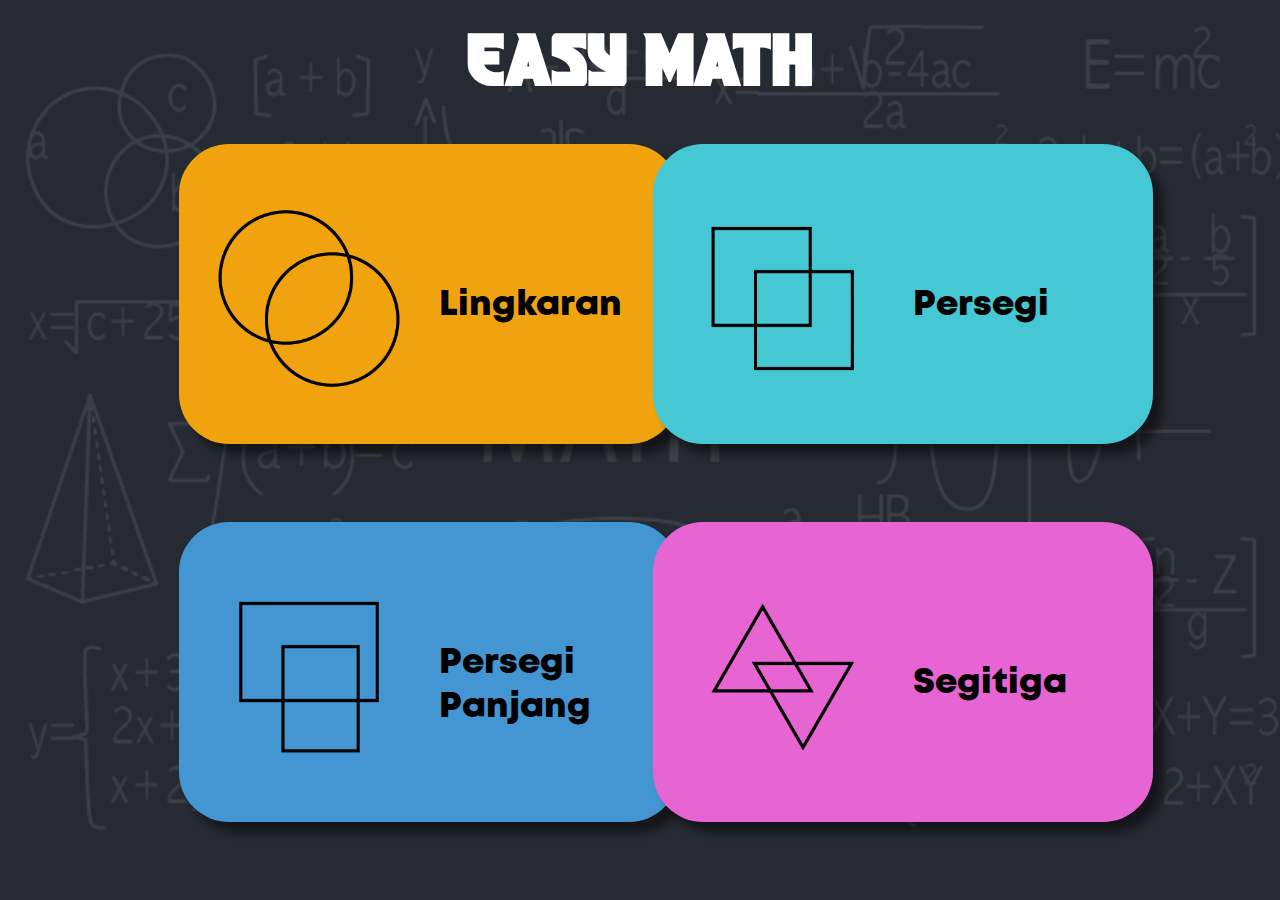
<file: index.html>
<!DOCTYPE html>
<html lang="en">
<head>
    <meta charset="UTF-8">
    <meta http-equiv="X-UA-Compatible" content="IE=edge">
    <meta name="viewport" content="width=device-width, initial-scale=1.0">
    <title>Easy Math</title>
    <link rel="stylesheet" href="style.css">
    <link rel="shortcut icon" href="gambar/logoorange.ico" type="image/x-icon">
</head>
<body>
     <h1>EASY MATH</h1>
     <div class="lingkaran">
         <img src="gambar/lingkaran.png">
         <a href="lingkaran.html">Lingkaran</a>
     </div> 
     <div class="persegi">
         <img src="gambar/persegi.png">
         <a href="persegi.html">Persegi</a>
     </div>     
     <div class="ppanjang">
         <img src="gambar/ppanjang.png">
         <a href="ppanjang.html">
             Persegi
             <br>
             Panjang
            </a>
     </div> 
     <div class="segitiga">
         <img src="gambar/segitiga.png">
         <a href="segitiga.html">Segitiga</a>
     </div>
</body>
</html>
</file>
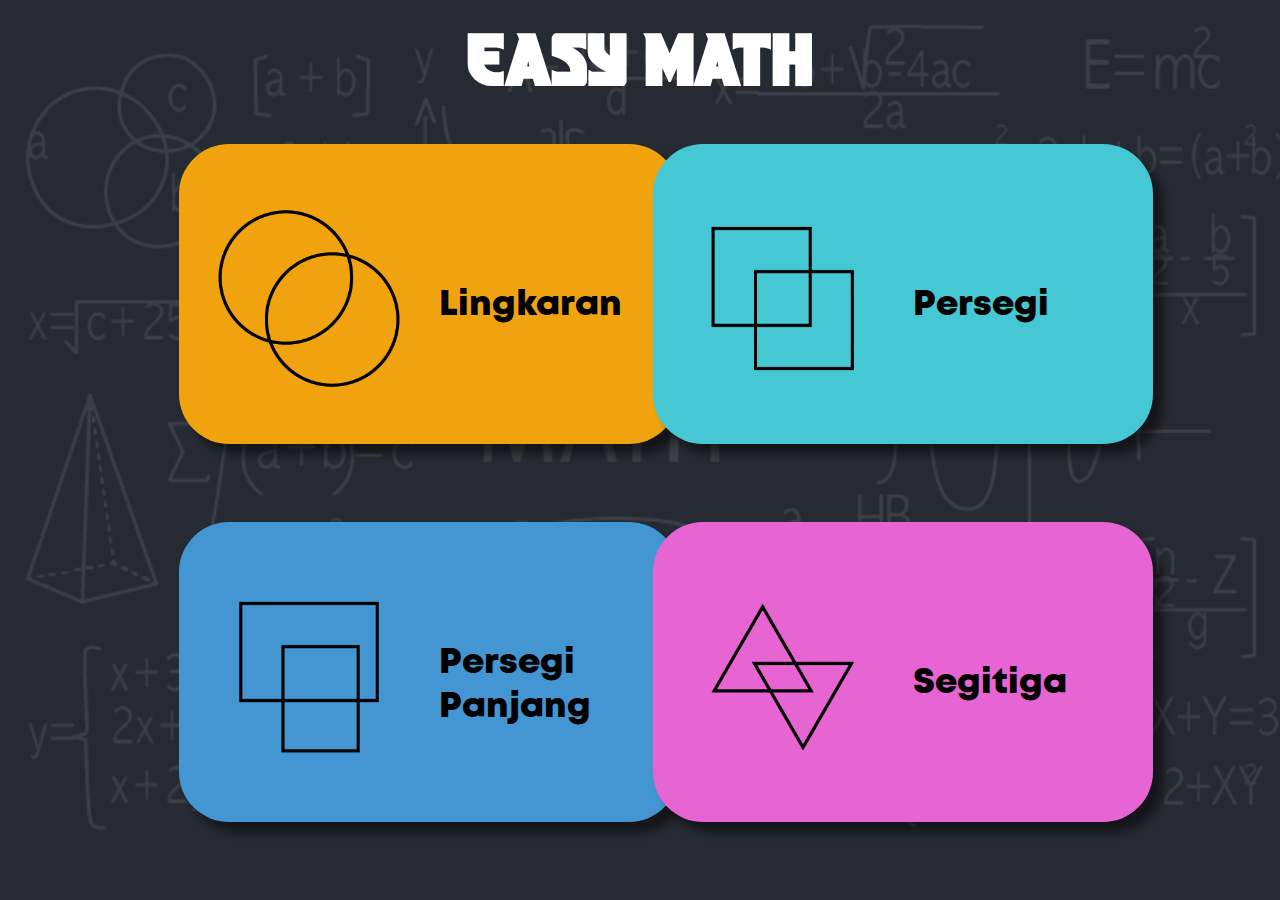
<file: easy.html>
<!DOCTYPE html>
<html lang="en">
<head>
    <meta charset="UTF-8">
    <meta http-equiv="X-UA-Compatible" content="IE=edge">
    <meta name="viewport" content="width=device-width, initial-scale=1.0">
    <title>Easy Math</title>
    <link rel="stylesheet" href="style.css">
    <link rel="shortcut icon" href="gambar/logoorange.ico" type="image/x-icon">
</head>
<body>
     <h1>EASY MATH</h1>
     <div class="lingkaran">
         <img src="gambar/lingkaran.png">
         <a href="lingkaran.html">Lingkaran</a>
     </div> 
     <div class="persegi">
         <img src="gambar/persegi.png">
         <a href="persegi.html">Persegi</a>
     </div>     
     <div class="ppanjang">
         <img src="gambar/ppanjang.png">
         <a href="ppanjang.html">
             Persegi
             <br>
             Panjang
            </a>
     </div> 
     <div class="segitiga">
         <img src="gambar/segitiga.png">
         <a href="segitiga.html">Segitiga</a>
     </div>
</body>
</html>
</file>
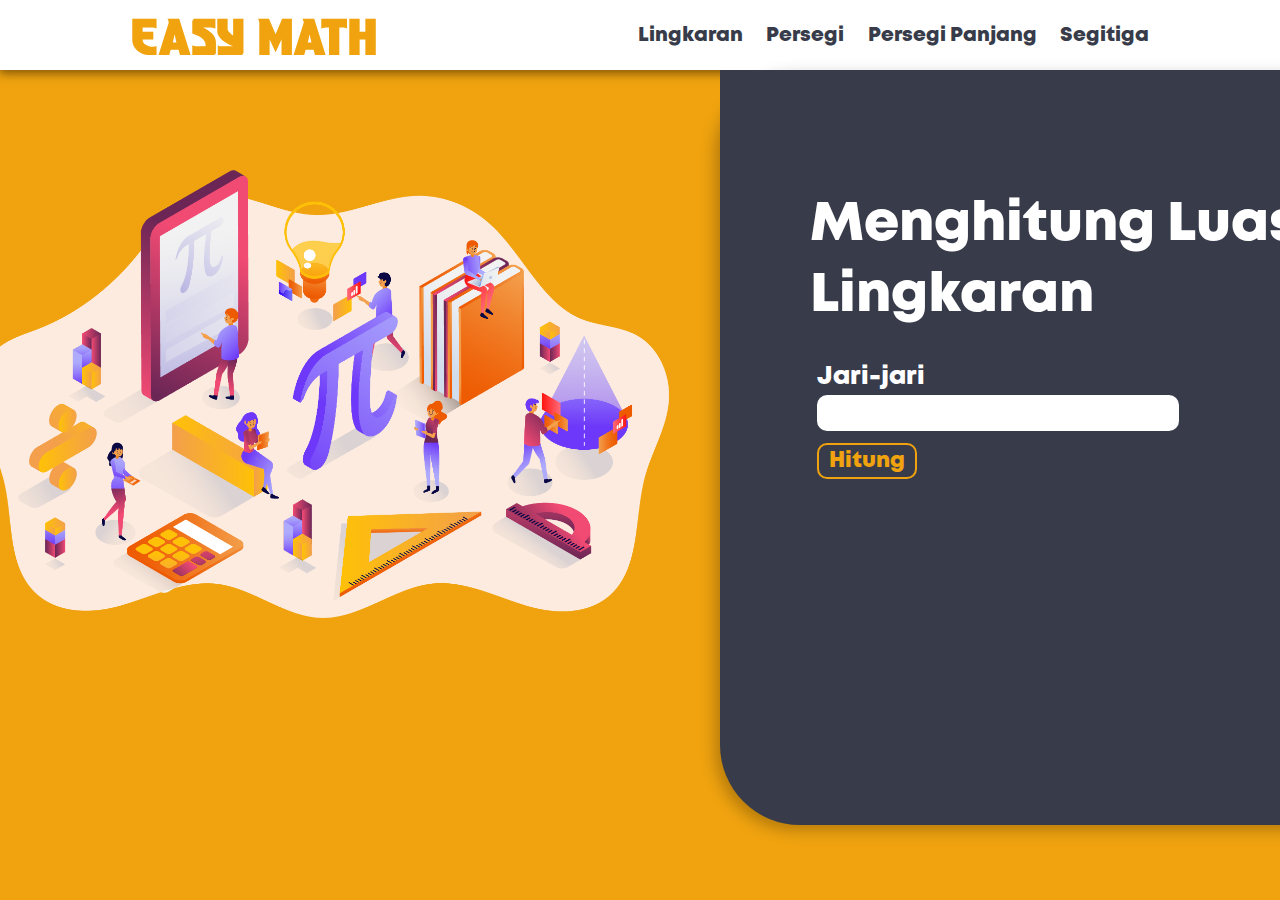
<file: lingkaran.html>
<!DOCTYPE html>
<html lang="en">
<head>
    <meta charset="UTF-8">
    <meta http-equiv="X-UA-Compatible" content="IE=edge">
    <meta name="viewport" content="width=device-width, initial-scale=1.0">
    <link rel="stylesheet" href="style2.css">
    <title>Luas Lingkaran</title>
    <link rel="shortcut icon" href="gambar/logoorange.ico" type="image/x-icon">

    <script type="text/javascript">
        
        function luas(){
            jari2=document.getElementById("jari2").value;
            luas=jari2*jari2*22/7;
            ping="Masukkan angka!";
            ping2="Harus positif!"

            if (jari2 >=0) {
                document.getElementById("hasil").value=luas;
            } else if (jari2 < 0) {
                document.getElementById("hasil").value=ping2;
            } else {
                document.getElementById("hasil").value=ping;
            }
         }
            
    </script>
</head>
<body>
    <img src="gambar/math.png">
    <div class="wrna"></div>
    <div class="kotak">
        <h2>Menghitung Luas
            <br>
            Lingkaran
        </h2>
            <table>
               <tr>
                   <td>Jari-jari</td>
               </tr>
               <tr>
                   <td><input type="text" id="jari2"></td>
               </tr>
               <tr>
                <td><button type="submit" value="hitung" onclick="luas()" id="jumlah">Hitung</button></td>
               </tr>
               <tr>
                   <td><input type="text" id="hasil" disabled='true'></td>
               </tr>
            </table>
    </div>
        <nav>
            <a href="index.html">EASY MATH</a>

            <ul>
                <li><p>Lingkaran</p></li>
                <li><a href="persegi.html">Persegi</a></li>
                <li><a href="ppanjang.html">Persegi Panjang</a></li>
                <li><a href="segitiga.html">Segitiga</a></li>  
            </ul>
        </nav>
</body>
</html>
</file>
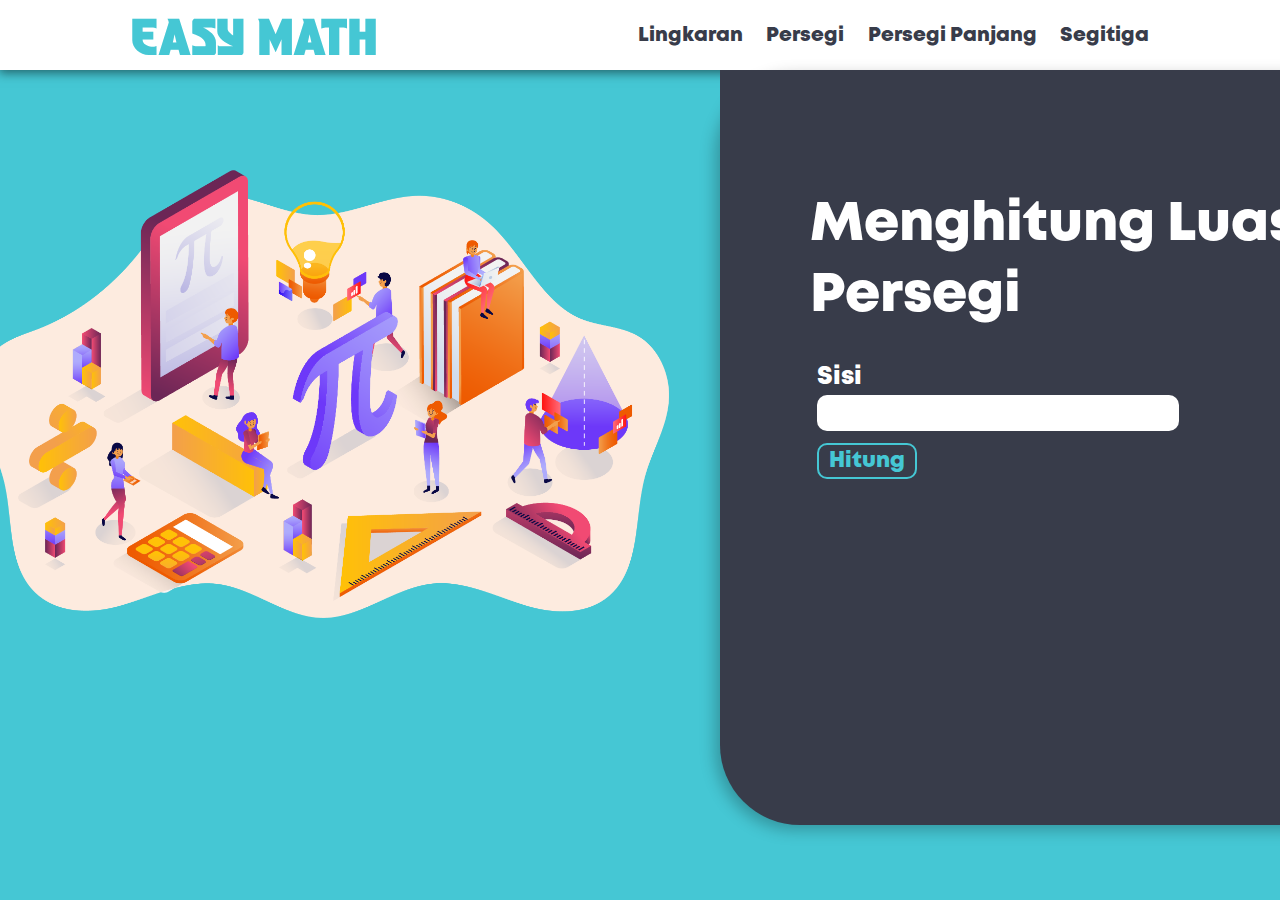
<file: persegi.html>
<!DOCTYPE html>
<html lang="en">
<head>
    <meta charset="UTF-8">
    <meta http-equiv="X-UA-Compatible" content="IE=edge">
    <meta name="viewport" content="width=device-width, initial-scale=1.0">
    <link rel="stylesheet" href="style3.css">
    <title>Luas Persegi</title>
    <link rel="shortcut icon" href="gambar/logoorange.ico" type="image/x-icon">

    <script type="text/javascript">
        
        function luas(){
            sisi=document.getElementById("sisi").value;
            luas=sisi*sisi;
            ping="Masukkan angka!";
            ping2="Harus positif!"
            if (sisi >= 0) {
                document.getElementById("hasil").value=luas;
            } else if (sisi < 0) {
                document.getElementById("hasil").value=ping2;
            } else {
                document.getElementById("hasil").value=ping;
            }
        }
    </script>
</head>
<body>
    <img src="gambar/math.png">
    <div class="wrna"></div>
    <div class="kotak">
        <h2>Menghitung Luas
            <br>
            Persegi
        </h2>
        <table>
            <tr>
                <td>Sisi</td>
            </tr>
            <tr>
                <td><input type="text" id="sisi"></td>
            </tr>
            <tr>
                <td><button type="submit" value="hitung" onclick="luas()" id="jumlah">Hitung</button></td>
            </tr>
            <tr>
                <td><input type="text" id="hasil" disabled='true'></td>
            </tr>
         </table>
    </div>
        <nav>
            <a href="index.html">EASY MATH</a>

            <ul>
                <li><a href="lingkaran.html">Lingkaran</a></li>
                <li><p>Persegi</p></li>
                <li><a href="ppanjang.html">Persegi Panjang</a></li>
                <li><a href="segitiga.html">Segitiga</a></li>  
            </ul>
        </nav>
</body>
</html>
</file>
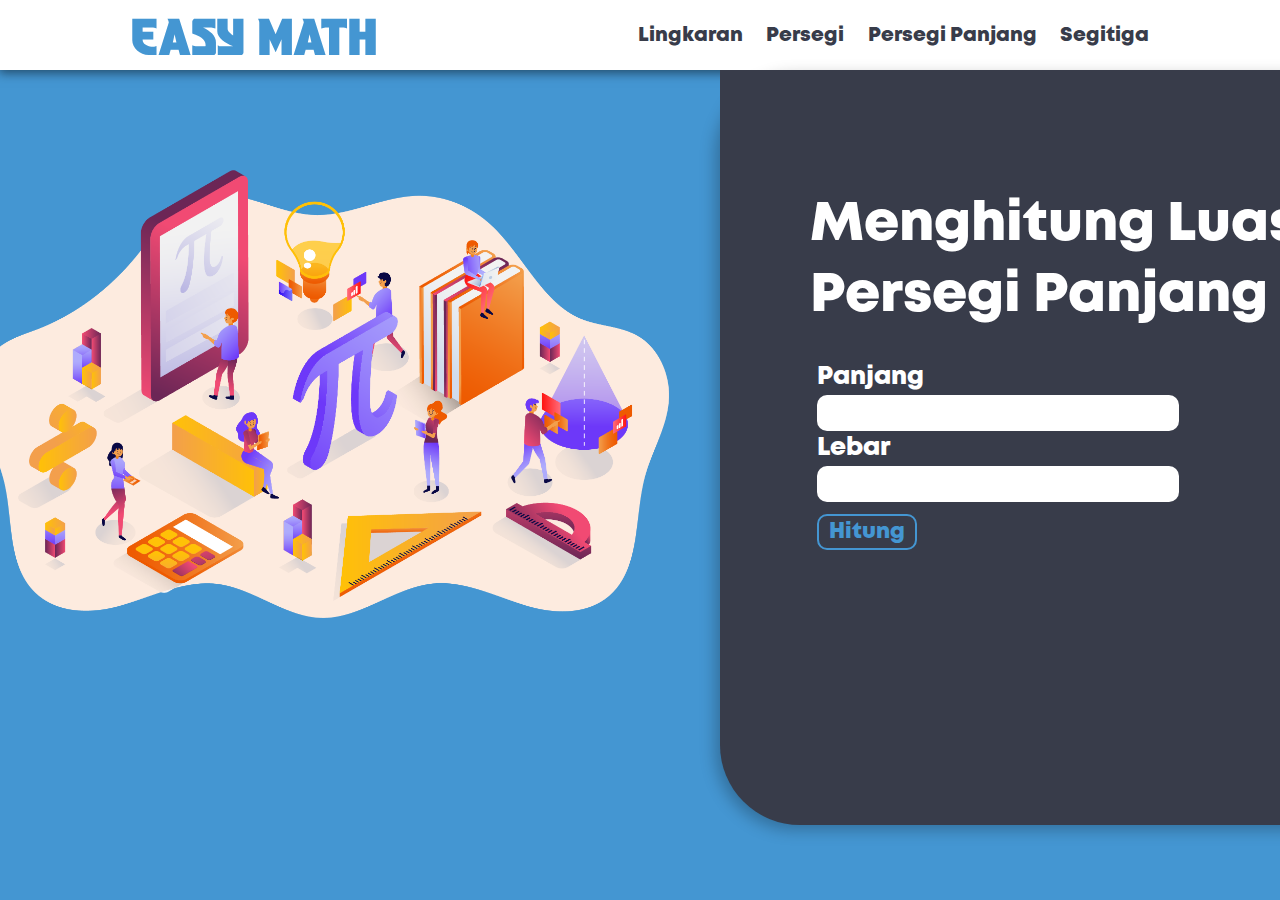
<file: ppanjang.html>
<!DOCTYPE html>
<html lang="en">
<head>
    <meta charset="UTF-8">
    <meta http-equiv="X-UA-Compatible" content="IE=edge">
    <meta name="viewport" content="width=device-width, initial-scale=1.0">
    <link rel="stylesheet" href="style4.css">
    <title>Luas Persegi Panjang</title>
    <link rel="shortcut icon" href="gambar/logoorange.ico" type="image/x-icon">

    <script type="text/javascript">
        
        function pluas(){
            panjang=document.getElementById("panjang").value;
            lebar=document.getElementById("lebar").value;
            pluas=panjang*lebar;
            ping="Harus positif!"
            ping2="Masukkan angka!"

            if ((panjang >= 0) && (lebar >=0)) {
                document.getElementById("hasil").value=pluas;
            } else if ((panjang < 0) || (lebar < 0)) {
                document.getElementById("hasil").value=ping;
            } else {
                document.getElementById("hasil").value=ping2;
            }
        }
    </script>
</head>
<body>
    <img src="gambar/math.png">
    <div class="wrna"></div>
    <div class="kotak">
        <h2>Menghitung Luas
            <br>
            Persegi Panjang
        </h2>
        <table>
            <tr>
                <td>Panjang</td>
            </tr>
            <tr>
                <td><input type="text" id="panjang"></td>
            </tr>
            <tr>
                <td>Lebar</td>
            </tr>
            <tr>
                <td><input type="text" id="lebar"></td>
            </tr>
            <tr>
                <td><button type="submit" value="hitung" onclick="pluas()" id="jumlah">Hitung</button></td>
            </tr>
            <tr>
                <td><input type="text" id="hasil" disabled='true'></td>
            </tr>
         </table>
    </div>
        <nav>
            <a href="index.html">EASY MATH</a>

            <ul>
                <li><a href="lingkaran.html">Lingkaran</a></li>
                <li><a href="persegi.html">Persegi</a></li>
                <li><p>Persegi Panjang</p></li>
                <li><a href="segitiga.html">Segitiga</a></li>  
            </ul>
        </nav>
</body>
</html>
</file>
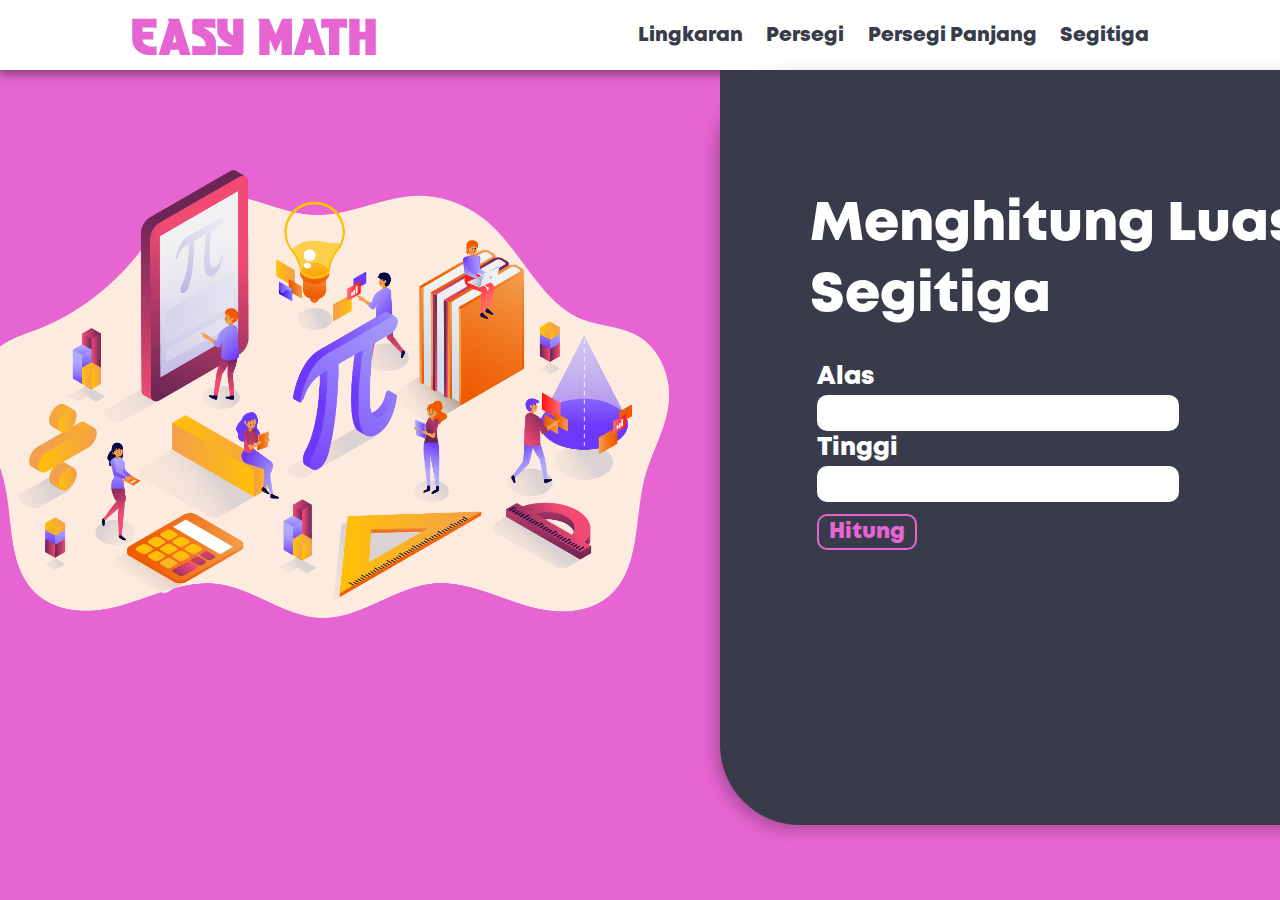
<file: segitiga.html>
<!DOCTYPE html>
<html lang="en">
<head>
    <meta charset="UTF-8">
    <meta http-equiv="X-UA-Compatible" content="IE=edge">
    <meta name="viewport" content="width=device-width, initial-scale=1.0">
    <link rel="stylesheet" href="style5.css">
    <link rel="shortcut icon" href="gambar/logoorange.ico" type="image/x-icon">
    <title>Luas Segitiga</title>

    <script type="text/javascript">
        
        function luas(){
            alas=document.getElementById("alas").value;
            tinggi=document.getElementById("tinggi").value;
            luas=(alas*tinggi)*0.5;
            ping="Harus positif!"
            ping2="Masukkan angka!"

            if ((alas >= 0) && (tinggi >=0)) {
                document.getElementById("hasil").value=luas;
            } else if (alas < 0 || tinggi < 0) {
                document.getElementById("hasil").value=ping;
            } else {
                document.getElementById("hasil").value=ping2;
            }
          }
     </script>
</head>
<body>
    <img src="gambar/math.png">
    <div class="wrna"></div>
    <div class="kotak">
        <h2>Menghitung Luas
            <br>
            Segitiga
        </h2>
        <table>
            <tr>
                <td>Alas</td>
            </tr>
            <tr>
                <td><input type="text" id="alas"></td>
            </tr>
            <tr>
                <td>Tinggi</td>
            </tr>
            <tr>
                <td><input type="text" id="tinggi"></td>
            </tr>
            <tr>
                <td><button type="submit" value="hitung" onclick="luas()" id="jumlah">Hitung</button></td>
            </tr>
            <tr>
                <td><input type="text" id="hasil" disabled='true'></td>
            </tr>
         </table>
    </div>
        <nav>
            <a href="index.html">EASY MATH</a>

            <ul>
                <li><a href="lingkaran.html">Lingkaran</a></li>
                <li><a href="persegi.html">Persegi</a></li>
                <li><a href="ppanjang.html">Persegi Panjang</a></li>
                <li><p>Segitiga</p></li>  
            </ul>
        </nav>
</body>
</html>
</file>
<file: style.css>
/* memngambil font eksternal */
@font-face {
    font-family: Asad;
    src: url(KungFuMasterExpanded-X32x2.otf);
}

@font-face {
    font-family: mont;
    src: url(Mont-HeavyDEMO.otf);
}
/* tampilan body */
body {
    background-image: url(gambar/papan.png);
    background-size: 100%;
    background-repeat: no-repeat;
    background-color: #262A32;
}
/* tampilan judul web */
h1 {
    font-family: asad;
    text-align: center;
    color: white;
    font-size: 70px;
    margin-top: 22px;
}
/* membuat kotak bagian lingkaran */
.lingkaran {
    position: absolute;
    width: 500px;
    height: 300px;
    left: 14%;
    top: 16%;
    
    background-color: #F0A30F;
    box-shadow: 10px 10px 10px rgba(0, 0, 0, 0.5);
    border-radius: 50px;
    cursor: pointer;
    -webkit-transition: background-color 0.8s;
        transition: background-color 0.8s;
}
/* hover adalah efek suatu objek ketika cursor berada diatasnya */
.lingkaran:hover {
    background-color:#E765D2;
}
/* gambar lingkaran */
.lingkaran img {
    position: absolute;
    width: 220px;
    height: auto;
    left: 20px;
    top: 45px;
}
/* hyperlink lingkaran */
.lingkaran a {
    position: absolute;
    width: 181px;
    height: 45px;
    left: 260px;
    top: 140px;

    font-size: 35px;
    font-family: mont;
    color: black;
    text-decoration: none;
}
/* kotak bagian persegi */
.persegi {
    position: absolute;
    width: 500px;
    height: 300px;
    left: 51%;
    top: 16%;

    background: #45C7D4;
    box-shadow: 10px 10px 10px rgba(0, 0, 0, 0.5);
    border-radius: 50px;

    cursor: pointer;
    -webkit-transition: background-color 0.8s;
        transition: background-color 0.8s;
}
/* mode hover */
.persegi:hover {
    background-color:#4496D2;
}
/* gambar persegi */
.persegi img {
    position: absolute;
    width: 220px;
    height: auto;
    left: 20px;
    top: 45px;
}
/* hyperlink persegi */
.persegi a {
    position: absolute;
    width: 181px;
    height: 45px;
    left: 260px;
    top: 140px;

    font-size: 35px;
    font-family: mont;
    color: black;
    text-decoration: none;
}
/* kotak bagian persegi panjang */
.ppanjang {
    position: absolute;
    width: 500px;
    height: 300px;
    left: 14%;
    top: 58%;

    background: #4496D2;
    box-shadow: 10px 10px 10px rgba(0, 0, 0, 0.5);
    border-radius: 50px;

    cursor: pointer;
    -webkit-transition: background-color 0.8s;
        transition: background-color 0.8s;
}
/* mode hover */
.ppanjang:hover {
    background-color: #45C7D4;
}
/* gambar persegi panjang */
.ppanjang img {
    position: absolute;
    width: 220px;
    height: auto;
    left: 20px;
    top: 45px;
}
/* hyperlink persegi panjang */
.ppanjang a {
    position: absolute;
    width: 181px;
    height: 45px;
    left: 260px;
    top: 120px;

    font-size: 35px;
    font-family: mont;
    color: black;
    text-decoration: none;
}
     /*kotak segitiga */
.segitiga {
    position: absolute;
    width: 500px;
    height: 300px;
    left: 51%;
    top: 58%;

    background: #E765D2;
    box-shadow: 10px 10px 10px rgba(0, 0, 0, 0.5);
    border-radius: 50px;

    cursor: pointer;
    -webkit-transition: background-color 0.8s;
        transition: background-color 0.8s;
}
/* mode hover */
.segitiga:hover {
    background-color: #F0A30F;
}
/* gambar segitiga */
.segitiga img {
    position: absolute;
    width: 220px;
    height: auto;
    left: 20px;
    top: 45px;
}
/* hyperlink segitiga */
.segitiga a {
    position: absolute;
    width: 181px;
    height: 45px;
    left: 260px;
    top: 140px;

    font-size: 35px;
    font-family: mont;
    color: black;
    text-decoration: none;
}
</file>
<file: style2.css>
/* selector css universal */
* {
    margin: 0;
    padding: 0;
}
/* membuat font eksternal */
@font-face{
    font-family: Mont;
    src: url(Mont-HeavyDEMO.otf);
}

@font-face {
    font-family: asad;
    src: url(KungFuMasterExpanded-X32x2.otf);
}
/* tampilan background */
body {
    background-color: #F0A30F;
}
/* menampilkan gambar */
img {
    width: 60%;
    position: absolute;
    top: 150px;
    left: -60px;
}

/*navbar*/

nav {
    display: flex;
    background-color: white;
    justify-content: space-around;
    /* padding: 20px 0; */
    color: #383C4A;
    align-items: center;
    box-shadow: 0px 2px 10px 1px rgba(0, 0, 0, 0.5);
    height: 70px;
    z-index: 10;
}

nav a {
    font-family: asad;
    font-size: 50px;
    text-decoration: none;
    color: #F0A30F;

    cursor: pointer;
    -webkit-transition: color 0.8s;
        transition: color 0.8s;
}
/* efek hover */
nav a:hover {
    color: #383C4A;
}

nav ul {
    display: flex;
    list-style: none;
    width: 40%;
    justify-content: space-between;
}

nav ul li a {
    font-family: Mont;
    color: #383C4A;
    font-size: 20px;
    text-decoration: none;
}

nav ul li p {
    font-family: Mont;
    color: #383C4A;
    font-size: 20px;
}
/* membuat rectangle dibagian kanan */
.wrna {
    position: absolute;
    width: 720px;
    height: 755px;
    left: 720px;
    top: 70px;

    background: #383C4A;
    box-shadow: -5px 5px 15px rgba(0, 0, 0, 0.25);
    border-radius: 80px;
}

.kotak {
    position: absolute;
    width: 720px;
    height: 500px;
    left: 720px;
    top: 70px;

    background: #383C4A;
}
/* membuat form disertai dengan table */
.kotak table {
    font-family: Mont;
    color: white;
    font-size: 25px;

    position: absolute;
    left: 95px;
    top: 290px;
}

table tr td input {
    font-size: 25px;
}
/* tampilan di form khusus dibagian button */
#jumlah {
    font-family: Mont;
    font-size: 22px;
    text-align: center;
    width: 100px;


    height: 36px;
    color:#F0A30F;
    margin-top: 10px;
    background-color: transparent;
    border: 2px solid #F0A30F;
    border-radius: 10px;
    cursor: pointer;
}
/* efek hover pada button */
#jumlah:hover, #jumlah:focus {
    color:#383C4A;
    outline: 0;
    background-color: #F0A30F;
}
/* mengatur lebar dll pada textfield jari2 */
#jari2 {
    font-size: 22px;
    font-family: Mont;
    height: 36px;
    padding-left: 10px;
    border-radius: 10px;
    color: #383C4A;
    border: white;
}
/* membuat textfield bagian hasil transparan */
#hasil {
    margin-top: 40px;
    background-color: transparent;
    border: none;
    color: #F0A30F;
    font-family: Mont;
    font-size: 60px;
    width: 650px;
}
/* mengatur tulisan  */
.kotak h2 {
    font-family: Mont;
    font-size: 55px;
    color: white;

    position: absolute;
    left: 90px;
    top: 120px;
}

/* ukuran tablet */
@media screen and (max-width: 768px) {
    nav ul {
        width: 50%;
    }
}

@media screen and (max-width: 576px) {
    .menu-toggle {
        display: flex;
    }
    nav ul {
        display: none;
    }
}
</file>
<file: style3.css>
* {
    margin: 0;
    padding: 0;
}

@font-face{
    font-family: Mont;
    src: url(Mont-HeavyDEMO.otf);
}

@font-face {
    font-family: asad;
    src: url(KungFuMasterExpanded-X32x2.otf);
}

body {
    background-color: #45C7D4;
}

img {
    width: 60%;
    position: absolute;
    top: 150px;
    left: -60px;
}

/*navbar*/

nav {
    display: flex;
    background-color: white;
    justify-content: space-around;
    /* padding: 20px 0; */
    color: #383C4A;
    align-items: center;
    box-shadow: 0px 2px 10px 1px rgba(0, 0, 0, 0.5);
    height: 70px;
    z-index: 10;
}

nav a {
    font-family: asad;
    font-size: 50px;
    text-decoration: none;
    color: #45C7D4;

    cursor: pointer;
    -webkit-transition: color 0.8s;
        transition: color 0.8s;
}

nav a:hover {
    color: #383C4A;
}


nav ul {
    display: flex;
    list-style: none;
    width: 40%;
    justify-content: space-between;
}

nav ul li a {
    font-family: Mont;
    color: #383C4A;
    font-size: 20px;
    text-decoration: none;
}

nav ul li p {
    font-family: Mont;
    color: #383C4A;
    font-size: 20px;
}

.wrna {
    position: absolute;
    width: 720px;
    height: 755px;
    left: 720px;
    top: 70px;

    background: #383C4A;
    box-shadow: -5px 5px 15px rgba(0, 0, 0, 0.25);
    border-radius: 80px;
}

.kotak {
    position: absolute;
    width: 720px;
    height: 500px;
    left: 720px;
    top: 70px;

    background: #383C4A;
}

.kotak table {
    font-family: Mont;
    color: white;
    font-size: 25px;

    position: absolute;
    left: 95px;
    top: 290px;
}

table tr td input {
    font-size: 25px;
}

#jumlah {
    font-family: Mont;
    font-size: 22px;
    text-align: center;
    width: 100px;


    height: 36px;
    color:#45C7D4;
    margin-top: 10px;
    background-color: transparent;
    border: 2px solid #45C7D4;
    border-radius: 10px;
    cursor: pointer;
}

#jumlah:hover, #jumlah:focus {
    color:#383C4A;
    outline: 0;
    background-color: #45C7D4;
}

#sisi {
    font-size: 22px;
    font-family: Mont;
    height: 36px;
    padding-left: 10px;
    border-radius: 10px;
    color: #383C4A;
    border: white;
}

#hasil {
    margin-top: 40px;
    background-color: transparent;
    border: none;
    color: #45C7D4;
    font-family: Mont;
    font-size: 60px;
    width: 650px;
}

.kotak h2 {
    font-family: Mont;
    font-size: 55px;
    color: white;

    position: absolute;
    left: 90px;
    top: 120px;
}

/* ukuran tablet */
@media screen and (max-width: 768px) {
    nav ul {
        width: 50%;
    }
}

@media screen and (max-width: 576px) {
    .menu-toggle {
        display: flex;
    }
    nav ul {
        display: none;
    }
}
</file>
<file: style4.css>
* {
    margin: 0;
    padding: 0;
}

@font-face{
    font-family: Mont;
    src: url(Mont-HeavyDEMO.otf);
}

@font-face {
    font-family: asad;
    src: url(KungFuMasterExpanded-X32x2.otf);
}

body {
    background-color: #4496D2;
}

img {
    width: 60%;
    position: absolute;
    top: 150px;
    left: -60px;
}

/*navbar*/

nav {
    display: flex;
    background-color: white;
    justify-content: space-around;
    /* padding: 20px 0; */
    color: #383C4A;
    align-items: center;
    box-shadow: 0px 2px 10px 1px rgba(0, 0, 0, 0.5);
    height: 70px;
    z-index: 10;
}

nav a {
    font-family: asad;
    font-size: 50px;
    text-decoration: none;
    color: #4496D2;

    cursor: pointer;
    -webkit-transition: color 0.8s;
        transition: color 0.8s;
}

nav a:hover {
    color: #383C4A;
}

nav ul {
    display: flex;
    list-style: none;
    width: 40%;
    justify-content: space-between;
}

nav ul li a {
    font-family: Mont;
    color: #383C4A;
    font-size: 20px;
    text-decoration: none;
}

nav ul li p {
    font-family: Mont;
    color: #383C4A;
    font-size: 20px;
}

.wrna {
    position: absolute;
    width: 720px;
    height: 755px;
    left: 720px;
    top: 70px;

    background: #383C4A;
    box-shadow: -5px 5px 15px rgba(0, 0, 0, 0.25);
    border-radius: 80px;
}

.kotak {
    position: absolute;
    width: 720px;
    height: 500px;
    left: 720px;
    top: 70px;

    background: #383C4A;
}

.kotak table {
    font-family: Mont;
    color: white;
    font-size: 25px;

    position: absolute;
    left: 95px;
    top: 290px;
}

table tr td input {
    font-size: 25px;
}

#jumlah {
    font-family: Mont;
    font-size: 22px;
    text-align: center;
    width: 100px;


    height: 36px;
    color:#4496D2;
    margin-top: 10px;
    background-color: transparent;
    border: 2px solid #4496D2;
    border-radius: 10px;
    cursor: pointer;
}

#jumlah:hover, #jumlah:focus {
    color:#383C4A;
    outline: 0;
    background-color: #4496D2;
}

#panjang {
    font-size: 22px;
    font-family: Mont;
    height: 36px;
    padding-left: 10px;
    border-radius: 10px;
    color: #383C4A;
    border: white;
}

#lebar {
    font-size: 22px;
    font-family: Mont;
    height: 36px;
    padding-left: 10px;
    border-radius: 10px;
    color: #383C4A;
    border: white;
}

#hasil {
    margin-top: 40px;
    background-color: transparent;
    border: none;
    color:#4496D2;
    font-family: Mont;
    font-size: 60px;
    width: 650px;
}

.kotak h2 {
    font-family: Mont;
    font-size: 55px;
    color: white;

    position: absolute;
    left: 90px;
    top: 120px;
}

/* ukuran tablet */
@media screen and (max-width: 768px) {
    nav ul {
        width: 50%;
    }
}

@media screen and (max-width: 576px) {
    .menu-toggle {
        display: flex;
    }
    nav ul {
        display: none;
    }
}
</file>
<file: style5.css>
* {
    margin: 0;
    padding: 0;
}

@font-face{
    font-family: Mont;
    src: url(Mont-HeavyDEMO.otf);
}

@font-face {
    font-family: asad;
    src: url(KungFuMasterExpanded-X32x2.otf);
}

body {
    background-color: #E765D2;
}

img {
    width: 60%;
    position: absolute;
    top: 150px;
    left: -60px;
}

/*navbar*/

nav {
    display: flex;
    background-color: white;
    justify-content: space-around;
    /* padding: 20px 0; */
    color: #383C4A;
    align-items: center;
    box-shadow: 0px 2px 10px 1px rgba(0, 0, 0, 0.5);
    height: 70px;
    z-index: 10;
}

nav a {
    font-family: asad;
    font-size: 50px;
    text-decoration: none;
    color: #E765D2;

    cursor: pointer;
    -webkit-transition: color 0.8s;
        transition: color 0.8s;
}

nav a:hover {
    color: #383C4A;
}

nav ul {
    display: flex;
    list-style: none;
    width: 40%;
    justify-content: space-between;
}

nav ul li a {
    font-family: Mont;
    color: #383C4A;
    font-size: 20px;
    text-decoration: none;
}

nav ul li p {
    font-family: Mont;
    color: #383C4A;
    font-size: 20px;
}

.wrna {
    position: absolute;
    width: 720px;
    height: 755px;
    left: 720px;
    top: 70px;

    background: #383C4A;
    box-shadow: -5px 5px 15px rgba(0, 0, 0, 0.25);
    border-radius: 80px;
}

.kotak {
    position: absolute;
    width: 720px;
    height: 500px;
    left: 720px;
    top: 70px;

    background: #383C4A;
}

.kotak table {
    font-family: Mont;
    color: white;
    font-size: 25px;

    position: absolute;
    left: 95px;
    top: 290px;
}

table tr td input {
    font-size: 25px;
}

#jumlah {
    font-family: Mont;
    font-size: 22px;
    text-align: center;
    width: 100px;


    height: 36px;
    color:#E765D2;
    margin-top: 10px;
    background-color: transparent;
    border: 2px solid #E765D2;
    border-radius: 10px;
    cursor: pointer;
}

#jumlah:hover, #jumlah:focus {
    color:#383C4A;
    outline: 0;
    background-color: #E765D2;
}

#alas {
    font-size: 22px;
    font-family: Mont;
    height: 36px;
    padding-left: 10px;
    border-radius: 10px;
    color: #383C4A;
    border: white;
}

#tinggi {
    font-size: 22px;
    font-family: Mont;
    height: 36px;
    padding-left: 10px;
    border-radius: 10px;
    color: #383C4A;
    border: white;
}

#hasil {
    margin-top: 40px;
    background-color: transparent;
    border:none;
    color:#E765D2;
    font-family: Mont;
    font-size: 60px;
    width: 650px;
}

.kotak h2 {
    font-family: Mont;
    font-size: 55px;
    color: white;

    position: absolute;
    left: 90px;
    top: 120px;
}

/* ukuran tablet */
@media screen and (max-width: 768px) {
    nav ul {
        width: 50%;
    }
}

@media screen and (max-width: 576px) {
    .menu-toggle {
        display: flex;
    }
    nav ul {
        display: none;
    }
}
</file>
